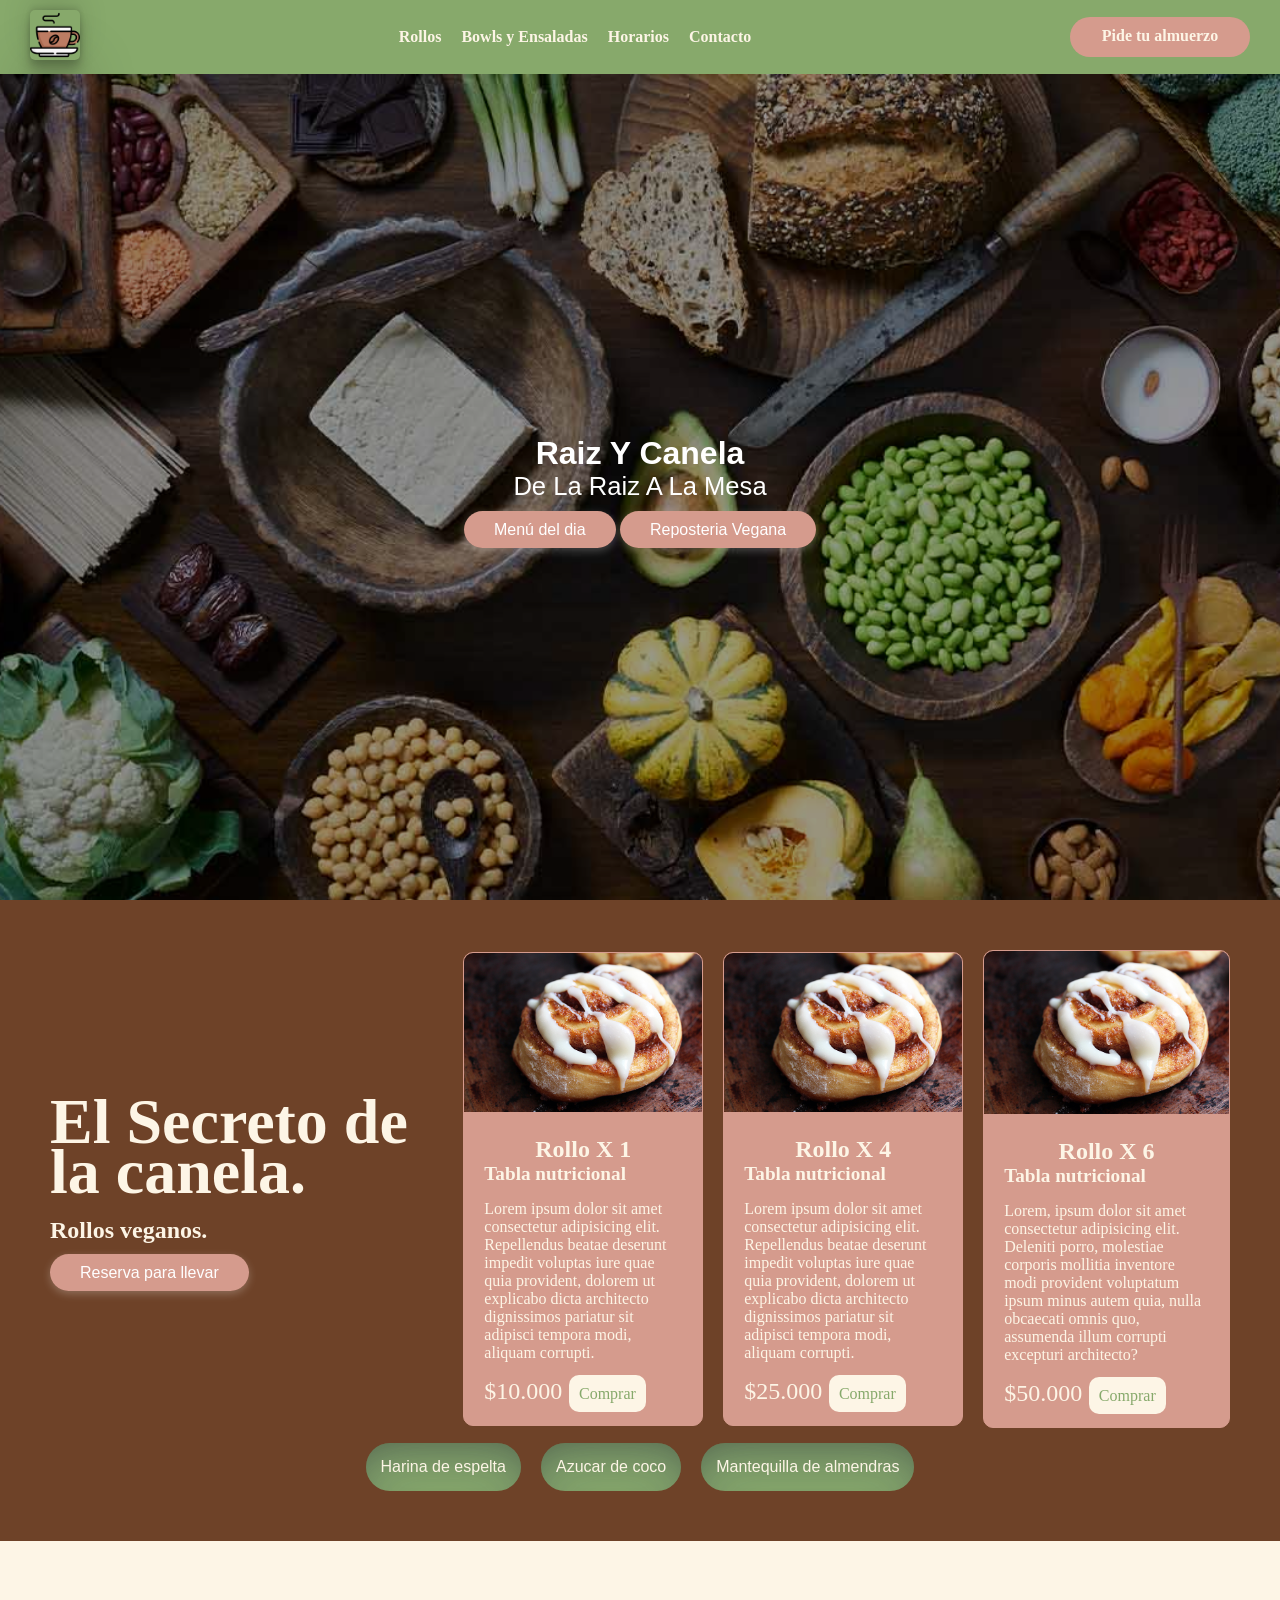
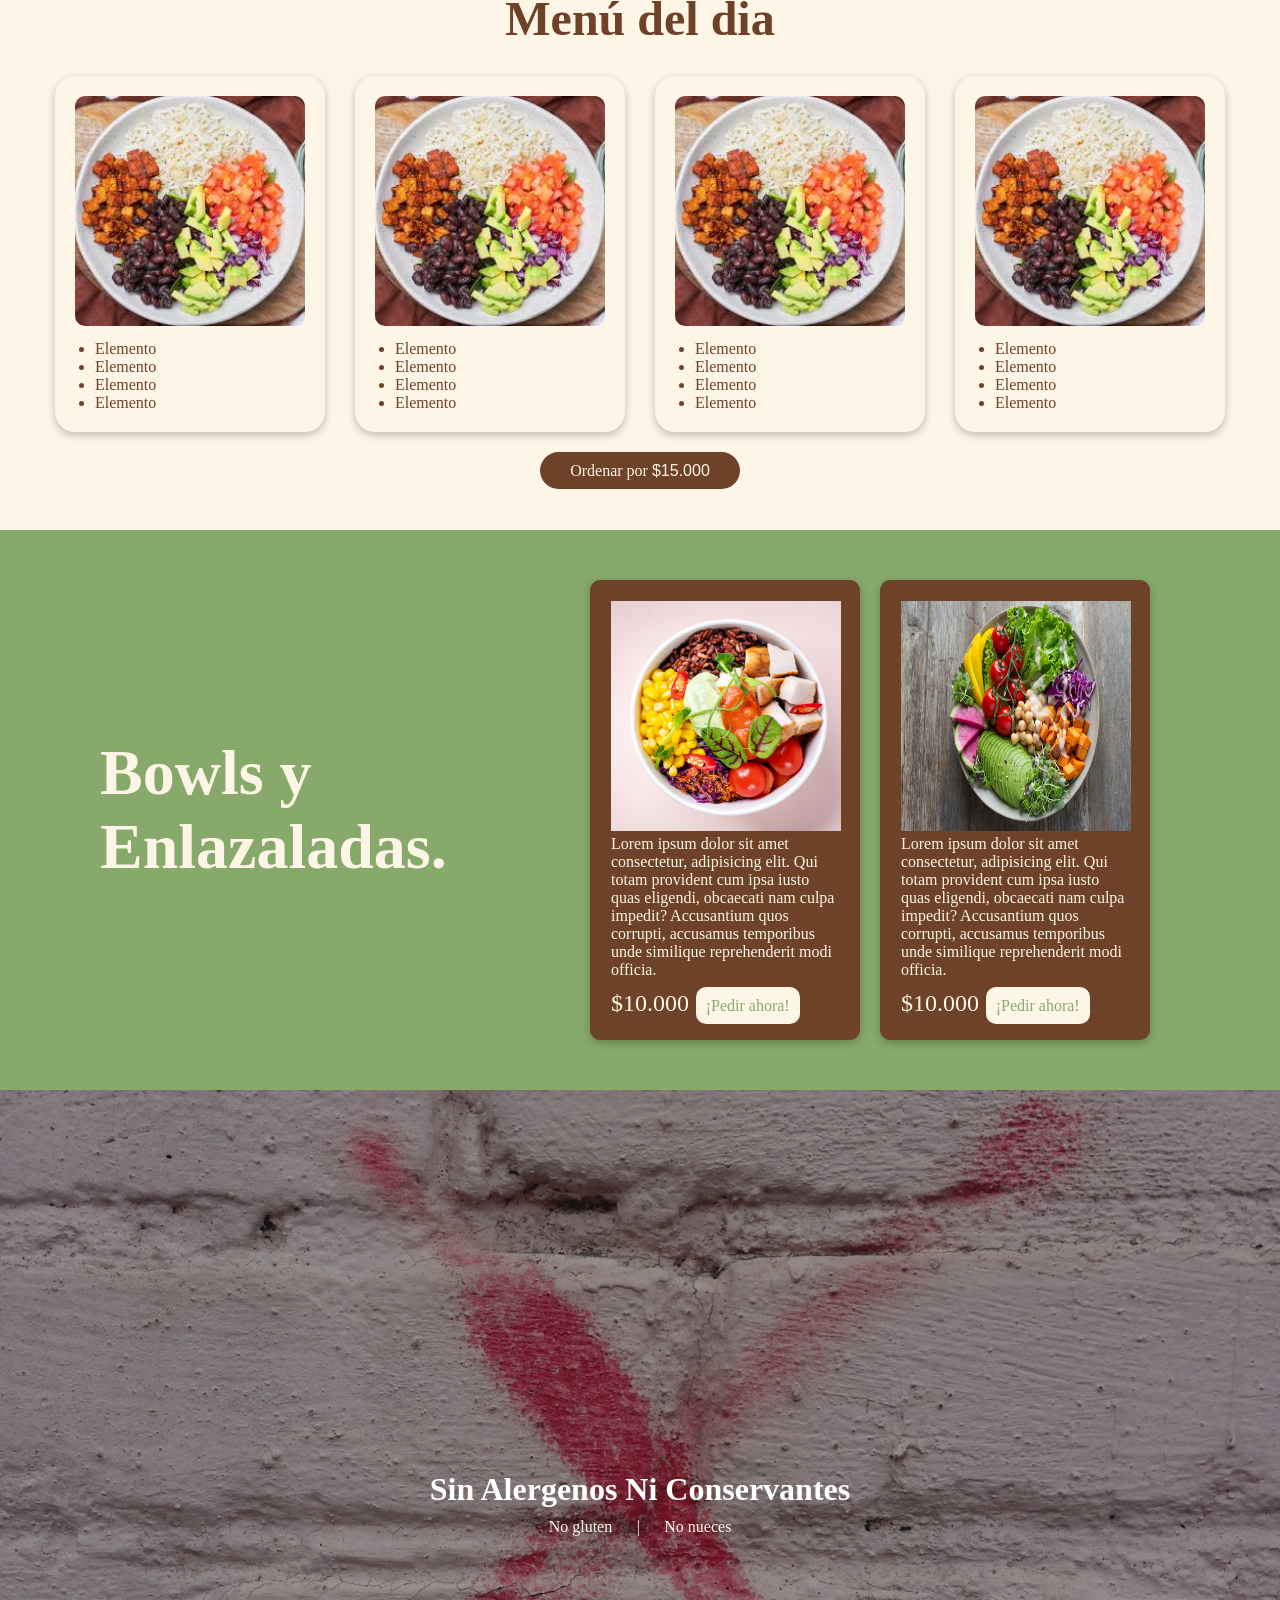
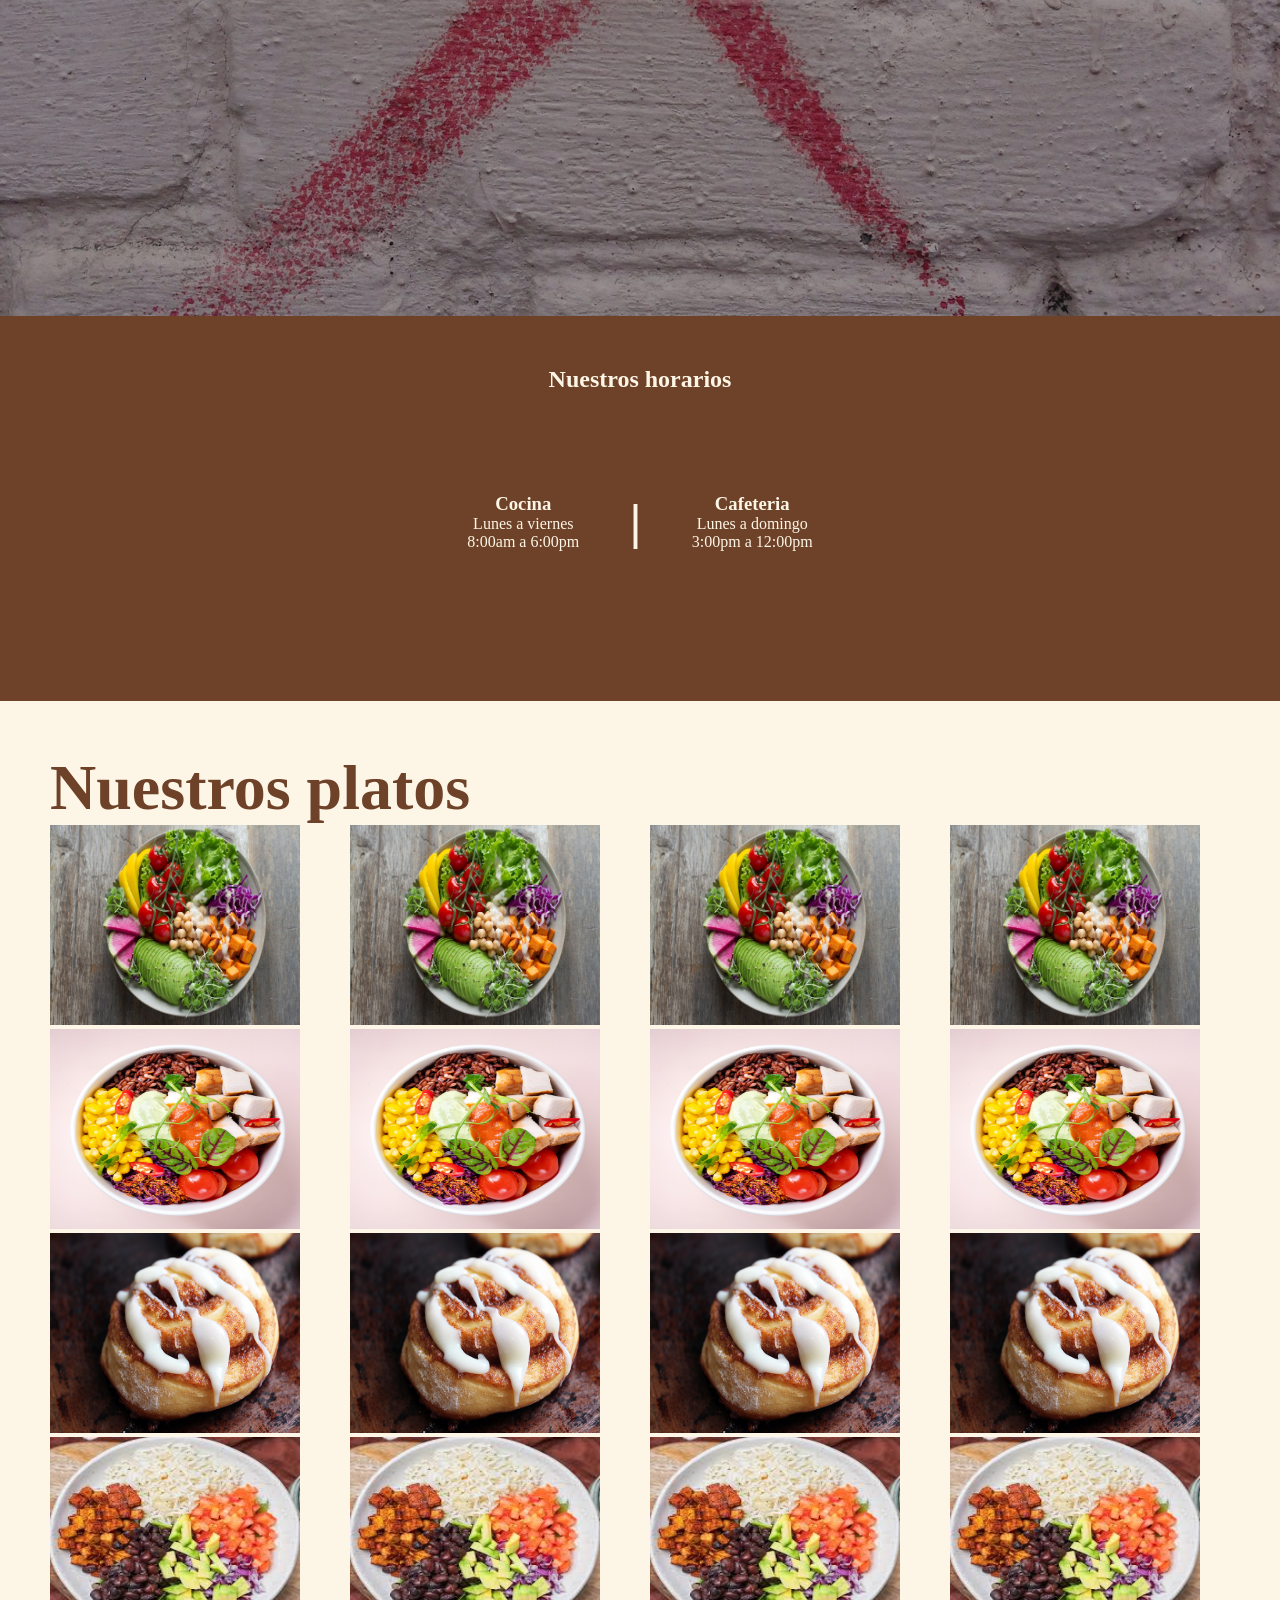
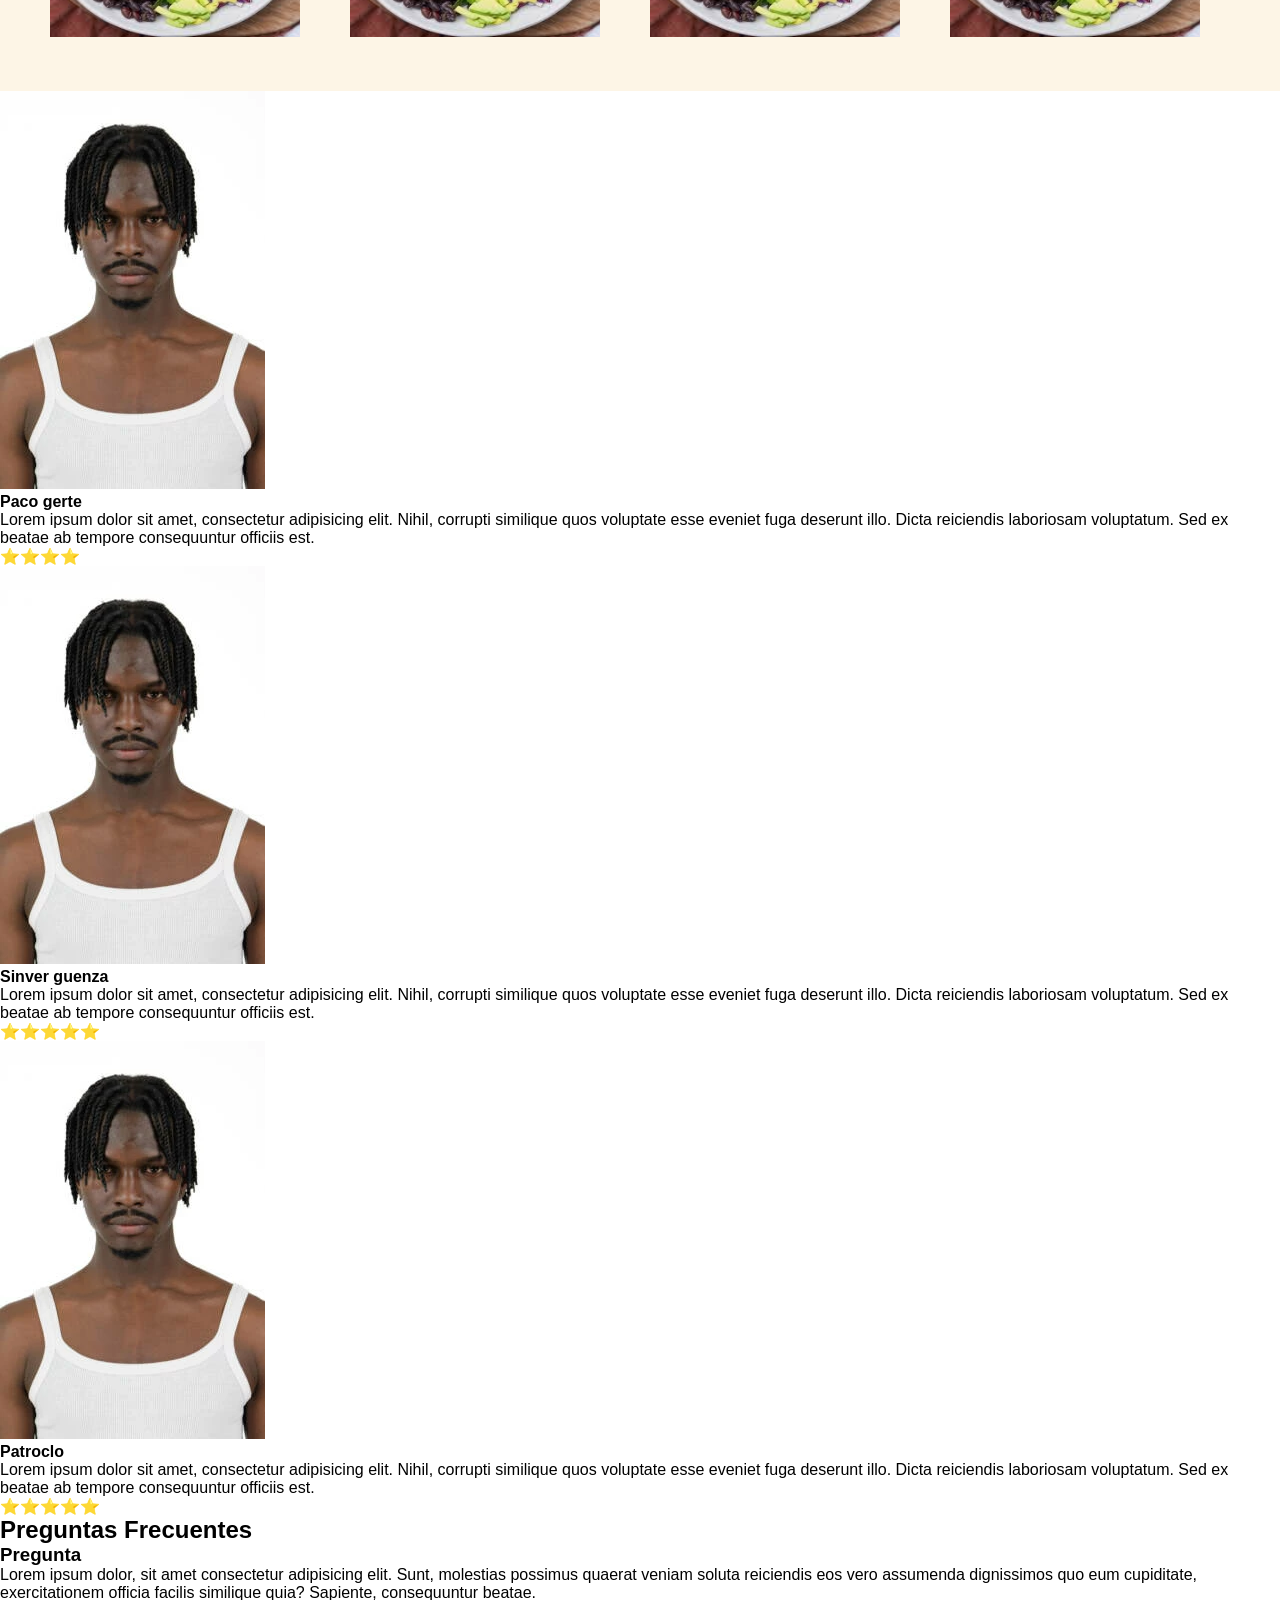
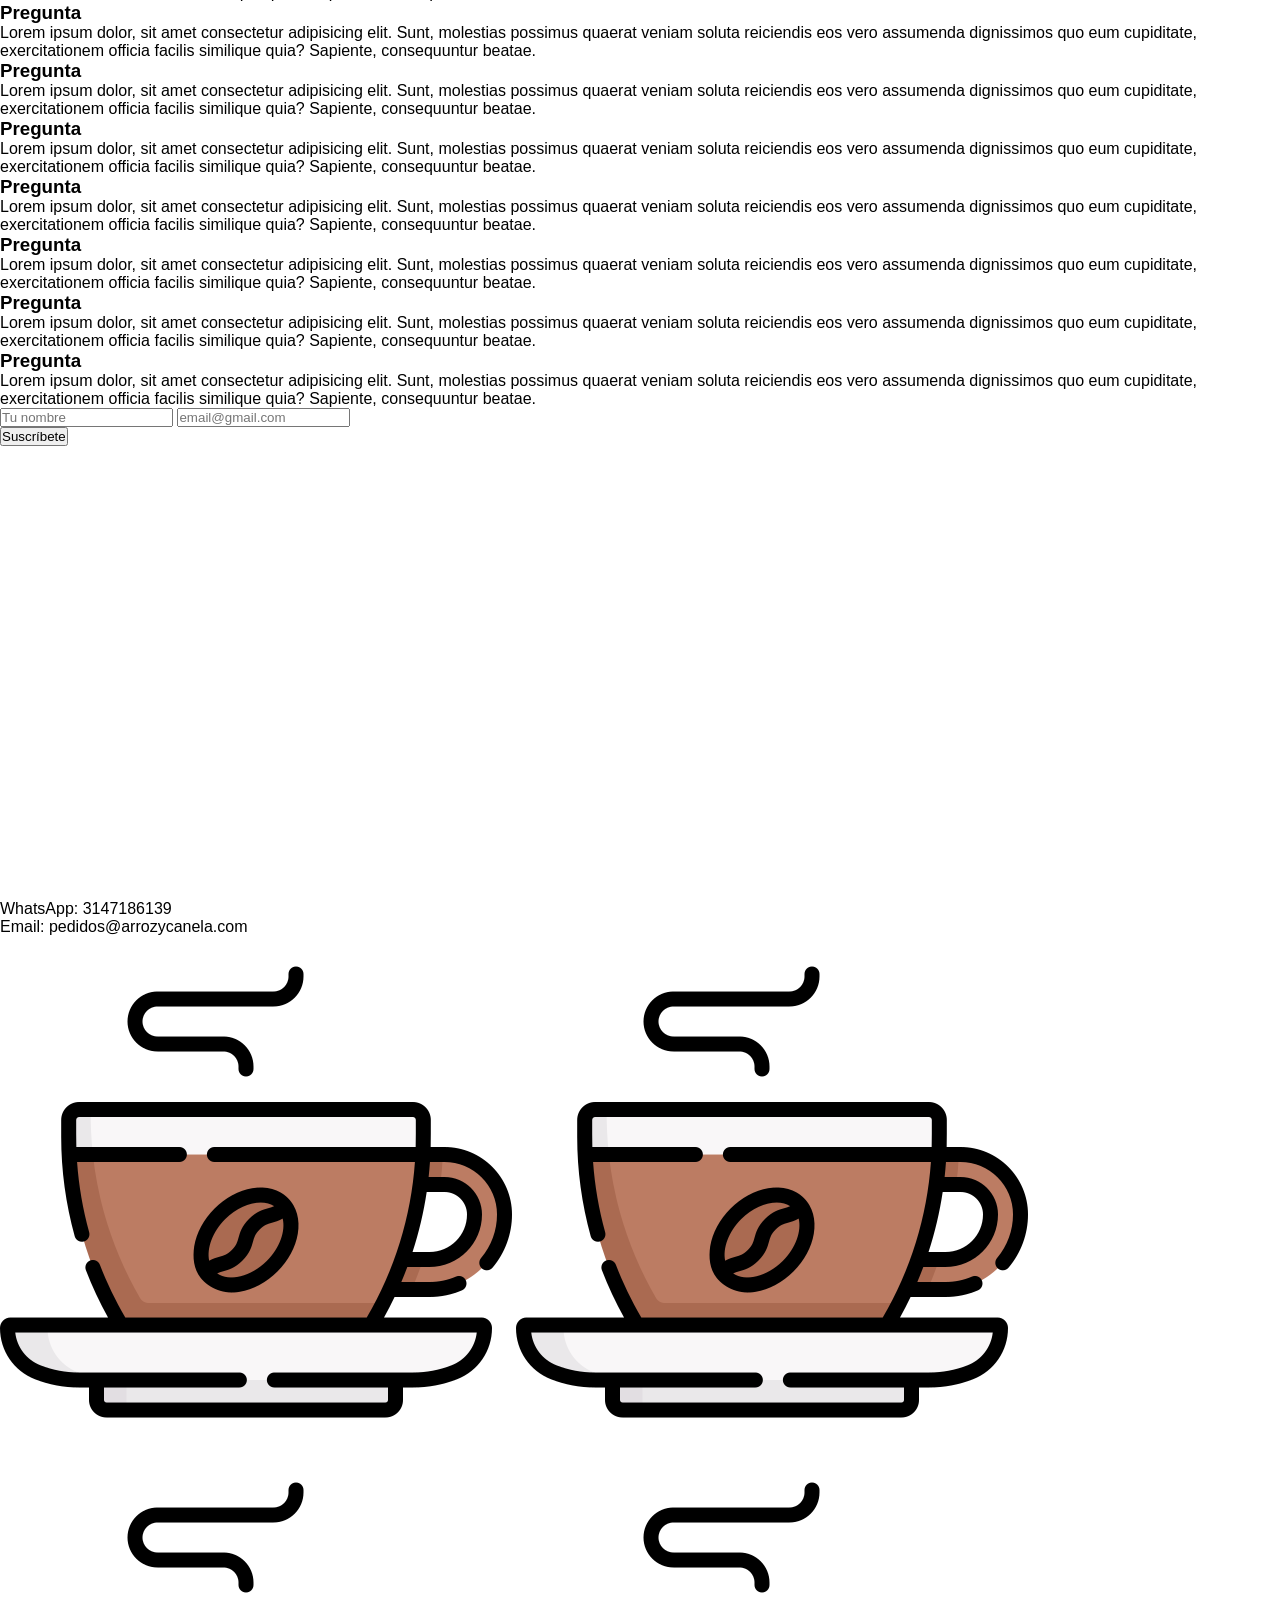
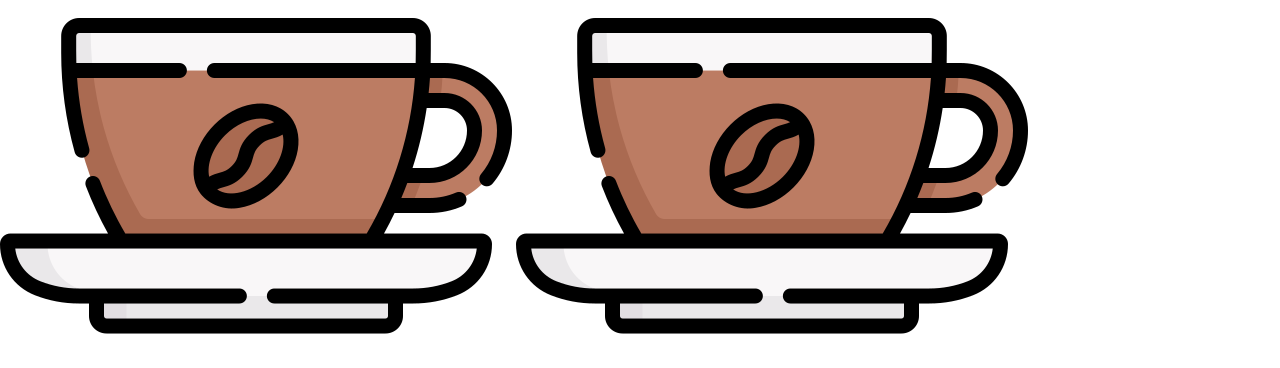
<file: raizYCanela/index.html>
<!DOCTYPE html>
<html lang="en">

<head>
    <meta charset="UTF-8">
    <meta name="viewport" content="width=device-width, initial-scale=1.0">
    <title>Raiz y Canela</title>
    <meta name="description" content="Raiz y Canela pagina web.">
    <link rel="shortcut icon" href="img/favicon-cafeteria.png" type="image/x-icon">
    <link rel="stylesheet" href="style.css">
</head>

<body>
    <header>
        <div class="logo">
            <a href="#">
                <img src="img/favicon-cafeteria.png" alt="Logo Raiz y Canela">
            </a>
        </div>
        <nav>
            <ul>
                <li><a href="">Rollos</a></li>
                <li><a href="">Bowls y Ensaladas</a></li>
                <li><a href="">Horarios</a></li>
                <li><a href="">Contacto</a></li>
            </ul>
        </nav>
        <div class="boton-pedir">
            <a href="https://wa.me/573147186139">Pide tu almuerzo</a>
        </div>
    </header>

    <section class="hero">
        <div class="capa-oscura"></div>
        <div class="capa-textos">
            <h1>Raiz y Canela</h1>
            <p>De la Raiz a la mesa</p>
            <div class="hero-botones">
                <a href="#">Menú del dia</a>
                <a href="#">Reposteria Vegana</a>
            </div>
        </div>
    </section>

    <section class="rollos">
        <div class="rollos-contenido">
            <div class="rollos-descripcion">
                <h2>El Secreto de la canela.</h2>
                <h3>Rollos veganos.</h3>
                <a href="https:/wa.me/573147186139">Reserva para llevar</a>
            </div>
            <div class="rollos-productos">
                <article class="rollo-producto">
                    <img src="img/rollo-canela-x1.jpg" alt="Rollos canela x1">
                    <div class="contenido-rollo">
                        <h2>Rollo X 1</h2>
                        <h3>Tabla nutricional</h3>
                        <p>Lorem ipsum dolor sit amet consectetur adipisicing elit. Repellendus beatae deserunt impedit
                            voluptas iure quae quia provident, dolorem ut explicabo dicta architecto dignissimos
                            pariatur
                            sit adipisci tempora modi, aliquam corrupti.</p>
                        <div class="precio">
                            <span>$10.000</span>
                            <a href="https:/wa.me/573147186139&
                        text=quiero%20pedir%20pedirte">Comprar</a>
                        </div>
                    </div>
                </article>

                <article class="rollo-producto">
                    <img src="img/rollo-canela-x1.jpg" alt="Rollos canela x4">
                    <div class="contenido-rollo">
                        <h2>Rollo X 4</h2>
                        <h3>Tabla nutricional</h3>
                        <p>Lorem ipsum dolor sit amet consectetur adipisicing elit. Repellendus beatae deserunt impedit
                            voluptas iure quae quia provident, dolorem ut explicabo dicta architecto dignissimos
                            pariatur
                            sit adipisci tempora modi, aliquam corrupti.</p>
                        <div class="precio">
                            <span>$25.000</span>
                            <a href="https:/wa.me/573147186139&
                        text=quiero%20pedir%20pedirte">Comprar</a>
                        </div>
                    </div>
                </article>

                <article class="rollo-producto">
                    <img src="img/rollo-canela-x1.jpg" alt="Rollos canela x6">
                    <div class="contenido-rollo">
                        <h2>Rollo X 6</h2>
                        <h3>Tabla nutricional</h3>
                        <p>Lorem, ipsum dolor sit amet consectetur adipisicing elit. Deleniti porro, molestiae corporis mollitia inventore modi provident voluptatum ipsum minus autem quia, nulla obcaecati omnis quo, assumenda illum corrupti excepturi architecto?</p>
                        <div class="precio">
                            <span>$50.000</span>
                            <a href="https:/wa.me/573147186139&
                        text=quiero%20pedir%20pedirte">Comprar</a>
                        </div>
                    </div>
                </article>
            </div>
        </div>
        <div class="rollos-ingredientes">
            <div class="rollo-ingrediente">Harina de espelta</div>
            <div class="rollo-ingrediente">Azucar de coco</div>
            <div class="rollo-ingrediente">Mantequilla de almendras</div>
        </div>
    </section>

    <section class="menu-dia">
        <h2>Menú del dia</h2>
        <div class="menu-items">
            <article class="opcion-almuerzo">
                <img src="img/almuerzo-vegano1.jpg" alt="Almuerzo del dia">
                <ul>
                    <li>Elemento</li>
                    <li>Elemento</li>
                    <li>Elemento</li>
                    <li>Elemento</li>
                </ul>
            </article>

            <article class="opcion-almuerzo">
                <img src="img/almuerzo-vegano1.jpg" alt="Almuerzo del dia">
                <ul>
                    <li>Elemento</li>
                    <li>Elemento</li>
                    <li>Elemento</li>
                    <li>Elemento</li>
                </ul>
            </article>

            <article class="opcion-almuerzo">
                <img src="img/almuerzo-vegano1.jpg" alt="Almuerzo del dia">
                <ul>
                    <li>Elemento</li>
                    <li>Elemento</li>
                    <li>Elemento</li>
                    <li>Elemento</li>
                </ul>
            </article>

            <article class="opcion-almuerzo">
                <img src="img/almuerzo-vegano1.jpg" alt="Almuerzo del dia">
                <ul>
                    <li>Elemento</li>
                    <li>Elemento</li>
                    <li>Elemento</li>
                    <li>Elemento</li>
                </ul>
            </article>
        </div>
        <div class="boton-ordenar">
        <a href="https:/wa.me/573147186139&
                        text=quiero%20pedir%20pedirte">Ordenar por <span>$15.000</span></a>
        </div>
    </section>

    <section class="bowls">
        <div class="bowl-titulo">
            <h2>Bowls y Enlazaladas.</h2>
        </div>
        <div class="bowls-items">
            <article class="bowl-item">
                <img src="img/producto-bowl.jpg" alt="producto bowl">
                <p>Lorem ipsum dolor sit amet consectetur, adipisicing elit. Qui totam provident cum ipsa iusto quas
                    eligendi, obcaecati nam culpa impedit? Accusantium quos corrupti, accusamus temporibus unde
                    similique reprehenderit modi officia.
                </p>
                <div class="precio">
                <span>$10.000</span>
                <a href="https:/wa.me/573147186139&
                        text=quiero%20pedir%20pedirte"><span>¡Pedir ahora!</span></a>
                </div>
            </article>

            <article class="enzalada-item">
                <img src="img/ensalada.jpg" alt="producto ensalada">
                <p>Lorem ipsum dolor sit amet consectetur, adipisicing elit. Qui totam provident cum ipsa iusto quas
                    eligendi, obcaecati nam culpa impedit? Accusantium quos corrupti, accusamus temporibus unde
                    similique reprehenderit modi officia.
                </p>
                <div class="precio">
                <span>$10.000</span>
                <a href="https:/wa.me/573147186139&
                        text=quiero%20pedir%20pedirte"><span>¡Pedir ahora!</span></a>
                </div>
            </article>
        </div>
    </section>

    <section class="mensaje-alergenos">
        <div class="capa-oscura"></div>
        <h2>Sin alergenos ni conservantes</h2>
        <div class="alergenos-item">
            <span>No gluten</span>
            <span>|</span>
            <span>No nueces</span>
        </div>
    </section>

    <section class="horarios">
        <h2>Nuestros horarios</h2>
        <div class="horarios-area">
            <div class="horarios-cocina">
                <h3>Cocina</h3>
                <p>Lunes a viernes <br>8:00am a 6:00pm</p>
            </div>
            <div class="linea">
                <span>|</span>
            </div>

            <div class="horarios-cafeteria">
                <h3>Cafeteria</h3>
                <p>Lunes a domingo <br> 3:00pm a 12:00pm</p>
            </div>
        </div>
    </section>

    <section class="nuestros-platos">
        <div class="platos-titulo">
            <h2>Nuestros platos</h2>
        </div>
        <div class="platos-galeria">
            <div class="galeria">
            <img src="img/ensalada.jpg" alt="imagen galeria de imagenes">
            <img src="img/producto-bowl.jpg" alt="imagen galeria de imagenes">
            <img src="img/rollo-canela-x1.jpg" alt="imagen galeria de imagenes">
            <img src="img/almuerzo-vegano1.jpg" alt="imagen galeria de imagenes">
            </div>
            <div class="galeria">
            <img src="img/ensalada.jpg" alt="imagen galeria de imagenes">
            <img src="img/producto-bowl.jpg" alt="imagen galeria de imagenes">
            <img src="img/rollo-canela-x1.jpg" alt="imagen galeria de imagenes">
            <img src="img/almuerzo-vegano1.jpg" alt="imagen galeria de imagenes">
            </div>
            <div class="galeria">
            <img src="img/ensalada.jpg" alt="imagen galeria de imagenes">
            <img src="img/producto-bowl.jpg" alt="imagen galeria de imagenes">
            <img src="img/rollo-canela-x1.jpg" alt="imagen galeria de imagenes">
            <img src="img/almuerzo-vegano1.jpg" alt="imagen galeria de imagenes">
            </div>
            <div class="galeria">
            <img src="img/ensalada.jpg" alt="imagen galeria de imagenes">
            <img src="img/producto-bowl.jpg" alt="imagen galeria de imagenes">
            <img src="img/rollo-canela-x1.jpg" alt="imagen galeria de imagenes">
            <img src="img/almuerzo-vegano1.jpg" alt="imagen galeria de imagenes">
            </div>
        </div>
    </section>

    <section class="testimonios">
        <article class="testimonio">
            <div class="testimonio-identificacion">
                <img src="img/persona.jpg" alt="Foto persona perfil">
                <h4>Paco gerte</h4>
            </div>
            <div class="testimonio-texto">
            <p>Lorem ipsum dolor sit amet, consectetur adipisicing elit. Nihil, corrupti similique quos voluptate esse
                eveniet fuga deserunt illo. Dicta reiciendis laboriosam voluptatum. Sed ex beatae ab tempore
                consequuntur officiis est.
            </p>
            <span>⭐⭐⭐⭐</span>
            </div>
        </article>

        <article class="testimonio">
            <div class="testimonio-identificacion">
                <img src="img/persona.jpg" alt="Foto persona perfil">
                <h4>Sinver guenza</h4>
            </div>
            <p>Lorem ipsum dolor sit amet, consectetur adipisicing elit. Nihil, corrupti similique quos voluptate esse
                eveniet fuga deserunt illo. Dicta reiciendis laboriosam voluptatum. Sed ex beatae ab tempore
                consequuntur officiis est.
            </p>
            <span>⭐⭐⭐⭐⭐</span>
        </article>

        <article class="testimonio">
            <div class="testimonio-identificacion">
                <img src="img/persona.jpg" alt="Foto persona perfil">
                <h4>Patroclo</h4>
            </div>
            <p>Lorem ipsum dolor sit amet, consectetur adipisicing elit. Nihil, corrupti similique quos voluptate esse
                eveniet fuga deserunt illo. Dicta reiciendis laboriosam voluptatum. Sed ex beatae ab tempore
                consequuntur officiis est.
            </p>
            <span>⭐⭐⭐⭐⭐</span>
        </article>
    </section>

    <section class="preguntas-frecuentes">
        <h2>Preguntas Frecuentes</h2>
        <div class="preguntas-items">
            <article class="pregunta-item">
                <h3>Pregunta</h3>
                <p>Lorem ipsum dolor, sit amet consectetur adipisicing elit. Sunt, molestias possimus quaerat veniam
                    soluta reiciendis eos vero assumenda dignissimos quo eum cupiditate, exercitationem officia facilis
                    similique quia? Sapiente, consequuntur beatae.</p>
            </article>

            <article class="pregunta-item">
                <h3>Pregunta</h3>
                <p>Lorem ipsum dolor, sit amet consectetur adipisicing elit. Sunt, molestias possimus quaerat veniam
                    soluta reiciendis eos vero assumenda dignissimos quo eum cupiditate, exercitationem officia facilis
                    similique quia? Sapiente, consequuntur beatae.</p>
            </article>

            <article class="pregunta-item">
                <h3>Pregunta</h3>
                <p>Lorem ipsum dolor, sit amet consectetur adipisicing elit. Sunt, molestias possimus quaerat veniam
                    soluta reiciendis eos vero assumenda dignissimos quo eum cupiditate, exercitationem officia facilis
                    similique quia? Sapiente, consequuntur beatae.</p>
            </article>

            <article class="pregunta-item">
                <h3>Pregunta</h3>
                <p>Lorem ipsum dolor, sit amet consectetur adipisicing elit. Sunt, molestias possimus quaerat veniam
                    soluta reiciendis eos vero assumenda dignissimos quo eum cupiditate, exercitationem officia facilis
                    similique quia? Sapiente, consequuntur beatae.</p>
            </article>

            <article class="pregunta-item">
                <h3>Pregunta</h3>
                <p>Lorem ipsum dolor, sit amet consectetur adipisicing elit. Sunt, molestias possimus quaerat veniam
                    soluta reiciendis eos vero assumenda dignissimos quo eum cupiditate, exercitationem officia facilis
                    similique quia? Sapiente, consequuntur beatae.</p>
            </article>

            <article class="pregunta-item">
                <h3>Pregunta</h3>
                <p>Lorem ipsum dolor, sit amet consectetur adipisicing elit. Sunt, molestias possimus quaerat veniam
                    soluta reiciendis eos vero assumenda dignissimos quo eum cupiditate, exercitationem officia facilis
                    similique quia? Sapiente, consequuntur beatae.</p>
            </article>

            <article class="pregunta-item">
                <h3>Pregunta</h3>
                <p>Lorem ipsum dolor, sit amet consectetur adipisicing elit. Sunt, molestias possimus quaerat veniam
                    soluta reiciendis eos vero assumenda dignissimos quo eum cupiditate, exercitationem officia facilis
                    similique quia? Sapiente, consequuntur beatae.</p>
            </article>

            <article class="pregunta-item">
                <h3>Pregunta</h3>
                <p>Lorem ipsum dolor, sit amet consectetur adipisicing elit. Sunt, molestias possimus quaerat veniam
                    soluta reiciendis eos vero assumenda dignissimos quo eum cupiditate, exercitationem officia facilis
                    similique quia? Sapiente, consequuntur beatae.</p>
            </article>
        </div>
    </section>

    <section class="suscripcion">
        <div class="formulario">
            <input type="text" name="nombre" id="nombre" placeholder="Tu nombre">
            <input type="email" name="email" id="email" placeholder="email@gmail.com">
        </div>
        <button type="submit">Suscríbete</button>
    </section>

    <footer>
        <div class="mapa">
            <iframe
                src="https://www.google.com/maps/embed?pb=!1m14!1m12!1m3!1d1159.365716194253!2d-75.61639784258996!3d4.866237897554371!2m3!1f0!2f0!3f0!3m2!1i1024!2i768!4f13.1!5e0!3m2!1ses!2sco!4v1772554873824!5m2!1ses!2sco"
                width="600" height="450" style="border:0;" allowfullscreen="" loading="lazy"
                referrerpolicy="no-referrer-when-downgrade"></iframe>
        </div>

        <div class="informacion">
            <ul>
                <li>WhatsApp: <a href="https:/wa.me/573147186139"></a>3147186139</li>
                <li>Email: <a href=""></a>pedidos@arrozycanela.com</li>
            </ul>
            <div class="redes">
                <img src="img/favicon-cafeteria.png" alt="facebook">
                <img src="img/favicon-cafeteria.png" alt="facebook">
                <img src="img/favicon-cafeteria.png" alt="facebook">
                <img src="img/favicon-cafeteria.png" alt="facebook">
            </div>
        </div>
    </footer>

</body>

</html>
</file>
<file: raizYCanela/style.css>
*{
    margin: 0;
    padding: 0;
    box-sizing: border-box;
    font-family: sans-serif;
}

@import url("https://fonts.googleapis.com/css2?family=Montserrat:wght@300;400&family=Playlist+Script&display=swap");
@import url("https://fonts.googleapis.com/css2?family=Open+Sans:wght@300;400&family=Brush+Script+Std&display=swap");

:root{
    --color-fondo:#FDF5E6;
    --color-texto:#6E4228;
    --color-detalle-verde:#87A96B;
    --color-btn-naranja: #d59b8d;
    --fuente-cuerpo: "Opens Sans";
    --fuente-titulos: "Montserrat";
    --sombra-botones-oscuro: rgba(0, 0, 0, 0.24) 0px 3px 8px;
    --sombra-botones-claro: rgba(255, 255, 255, 0.24) 0px 3px 8px;
    --margen-interna-secciones:50px;
}

header{
    background-color: var(--color-detalle-verde);
    display: flex;
    flex-direction: row;
    justify-content: space-between;
    padding: 10px 30px;
    align-items: center;

}

.logo img{
    height: 50px;
    border-radius: 5px;
    box-shadow: rgba(0, 0, 0, 0.25) 0px 54px 55px, rgba(0, 0, 0, 0.12) 0px -12px 30px, rgba(0, 0, 0, 0.12) 0px 4px 6px, rgba(0, 0, 0, 0.17) 0px 12px 13px, rgba(0, 0, 0, 0.09) 0px -3px 5px;

}

nav ul{
    display: flex;
    flex-direction: row;
    justify-content: space-evenly;
    gap: 20px;
}
nav ul li{
    list-style: none;
}
nav ul li a{
    text-decoration: none;
    color:var(--color-fondo);
    font-family:var(--fuente-titulos);
    font-weight: 600;
}

.boton-pedir a{
    text-decoration: none;
    padding: 10px;
    background-color:var(--color-btn-naranja);
    width: 180px;
    height: 40px;
    border-radius: 25px;
    display: flex;
    color: var(--color-fondo);
    justify-content: center;
    font-family:var(--fuente-titulos);
    font-weight: 600;
}

.hero{
    background-image: url("img/hero.jpg");
    height: calc(100vh - 74px);
    background-color: var(--color-fondo);
    background-position: center;
    background-size: cover;
    background-repeat: no-repeat; /*Para que no se repita y no consuma recursos*/
    position: relative;
    display: flex;
    flex-direction: column;
    justify-content: center;
    align-items: center;
    text-align: center;
    h1{
        color: white;
        font-size: 2rem;
        text-transform: capitalize;
    }

    p{
        color: white;
        font-size: 1.6rem;
        text-transform: capitalize;
    }

    a{
        text-decoration: none;
        color: white;
        background-color: var(--color-btn-naranja);
        padding: 10px 30px;
        border-radius: 25px;
        box-shadow: var(--sombra-botones-claro);
    }
    .hero-botones{
        margin-top: 20px;
    }
}
.capa-oscura{
    width: 100%;
    height: 100%;
    background-color:rgba(0, 0, 0, 0.4);
    position: absolute;
    z-index: 0;
}

.capa-textos{
    z-index: 1;
}

.rollos{
    background-color:var(--color-texto);
    display: flex;
    flex-direction: column;
    justify-content: center;
    align-items: center;
    padding: var(--margen-interna-secciones);
    color: var(--color-fondo);
    flex-wrap: wrap;
}

.rollos-contenido{
    display: flex;
    flex-direction: row;
    justify-content: center;
    align-items: center;
    width: 100%;
    gap: 30px;
    flex-wrap: wrap;
}

.rollos-descripcion{
    flex: 1;
    width: 100%;
    h2{
        font-family: var(--fuente-titulos);
        font-size: 4rem;
        line-height: 50px;
    }

    h3{
        font-family: var(--fuente-titulos);
        font-size: 1.5rem;
        margin: 20px 0;
    }

    a{
        text-decoration: none;
        color: white;
        background-color: var(--color-btn-naranja);
        padding: 10px 30px;
        border-radius: 25px;
        box-shadow: var(--sombra-botones-claro);
    }

}

.rollos-productos{
    flex: 2;
    width: 100%;
    display: flex;
    flex-direction: row;
    justify-content: center;
    align-items: center;
    flex-wrap: nowrap;
    gap: 20px;
}

.rollo-producto{
    border: 1px solid var(--color-btn-naranja);
    border-radius: 10px;
    background-color: var(--color-btn-naranja);
    overflow: hidden;
    img{
        width: 100%;
    }

}
.rollo-producto img{
    width: 100%;
}

.contenido-rollo{
    padding: 20px;
    font-family: var(--fuente-cuerpo);

    h2{
        text-align: center;
        font-size: 1.5rem;
        font-family: var(--fuente-titulos);
    }

    h3{
        font-size: 1.2rem;
        font-family: var(--fuente-titulos);
    }

    p{
        font-family: var(--color-texto);
        margin: 15px 0;
    }
    .precio{
        font-size: 1.5rem;
    }
    .precio a{
        text-decoration: none;
        color: var(--color-detalle-verde);
        background-color: var(--color-fondo);
        padding: 10px 10px;
        border-radius: 10px;
        text-align: center;
        font-size: 1rem;
    }
}

.rollos-ingredientes{
    display: flex;
    flex-direction: row;
    justify-content: space-between;
    text-align: center;
    gap: 20px;
    
    .rollo-ingrediente{
    background-color: var(--color-detalle-verde);
    box-shadow: rgba(50, 50, 93, 0.25) 0px 30px 60px -12px inset, rgba(0, 0, 0, 0.3) 0px 18px 36px -18px inset;
    padding: 15px;
    border-radius: 0px 10px;
    margin-top: 15px;
    border-radius: 25px;
}
}

.menu-dia{
    background-color:var(--color-fondo);
    display: flex;
    flex-direction: column;
    gap: 30px;
    text-align: center;
    padding: var(--margen-interna-secciones);
    color: var(--color-texto);
    h2{
        font-size: 3rem;
        font-family: var(--fuente-titulos);
    }
    .menu-items{
        display: flex;
        gap: 30px;
        flex-wrap: wrap;
        justify-content: center;
        align-items: center;
    }
    .opcion-almuerzo{
        box-shadow: var(--sombra-botones-oscuro);
        padding: 20px;
        border-radius: 20px;
        text-align: left;
        width: 270px;
        img{
            border-radius: 10px;
            width: 100%;

        }

        ul{
            margin-left: 20px;
            margin-top: 10px;
            li{
                font-family: var(--fuente-cuerpo);
            }
        }
    }
}
.bowls{
    background-color:var(--color-detalle-verde);
    display: flex;
    flex-direction: row;
    justify-content: center;
    align-items: center;
    padding: var(--margen-interna-secciones);
    color: var(--color-fondo);
    flex-wrap: wrap;

}

.bowl-titulo{
    flex: 1;
    margin-bottom: 10px;
    margin: var(--margen-interna-secciones);
    h2{
        font-family: var(--fuente-titulos);
        font-size: 4rem;
    }
}

.bowls-items{
    flex: 2;
    display: flex;
    flex-direction: row;
    justify-content: center;
    align-items: center;
    width: 100%;
    gap: 20px;
    flex-wrap: wrap;
    display: flex;
}

.bowl-item{
    box-shadow: var(--sombra-botones-oscuro);
    padding: 20px;
    border-radius: 20px;
    text-align: left;
    width: 270px;
    height: 460px;
    border: 1px solid var(--color-texto);
    border-radius: 10px;
    background-color: var(--color-texto);
    overflow: hidden;
    flex-wrap: wrap;
    img{
        width: 230px;
    }
    p{
        font-family: var(--fuente-cuerpo);
    }
    
}

.enzalada-item{
    box-shadow: var(--sombra-botones-oscuro);
    padding: 20px;
    border-radius: 20px;
    text-align: left;
    width: 270px;
    height: 460px;
    border: 1px solid var(--color-texto);
    border-radius: 10px;
    background-color: var(--color-texto);
    overflow: hidden;
    flex-wrap: wrap;
    img{
        width: 230px;
        height: 230px;
    }
    p{
        font-family: var(--fuente-cuerpo);
    }

    
}

.precio{
        font-size: 1.5rem;
        margin-top: 10px;
        span{
            font-family: var(--fuente-cuerpo);
        }
        a{
            font-family: var(--fuente-cuerpo);
        }
    }
    .precio a{
        text-decoration: none;
        color: var(--color-detalle-verde);
        background-color: var(--color-fondo);
        padding: 10px 10px;
        border-radius: 10px;
        text-align: center;
        font-size: 1rem;
    }

.mensaje-alergenos{
    background-image: url("img/no-alergenos-no-conservantes.jpg");
    height: calc(100vh - 74px);
    background-color: var(--color-fondo);
    background-position: center;
    background-size: cover;
    background-repeat: no-repeat; /*Para que no se repita y no consuma recursos*/
    position: relative;
    display: flex;
    flex-direction: column;
    justify-content: center;
    align-items: center;
    text-align: center;
    h2{
        color: white;
        font-size: 2rem;
        text-transform: capitalize;
        z-index: 1;
        margin-bottom: 10px;
        font-family: var(--fuente-titulos);
    }
    span{
        color: var(--color-fondo);
        margin: 10px;
        font-family: var(--fuente-cuerpo);
    }
}
.alergenos-item{
    z-index: 1;
}

.horarios{
    background-color:var(--color-texto);
    display: flex;
    flex-direction: column;
    justify-content: center;
    align-items: center;
    padding: var(--margen-interna-secciones);
    color: var(--color-fondo);
    h2{
        font-family: var(--fuente-titulos);
    }
    h3{
        font-family: var(--fuente-titulos);
    }
    p{
        font-family: var(--fuente-cuerpo);
    }
}
.horarios-area{
    display: flex;
    flex-direction: row;
    justify-content: center;
    align-items: center;
    margin: var(--margen-interna-secciones);
}
.horarios-cocina{
    margin: var(--margen-interna-secciones);
    text-align: center;
}

.horarios-cafeteria{
    margin: var(--margen-interna-secciones);
    text-align: center;
}
.linea{
    font-size: 3rem;
}

.boton-ordenar{
    a{
        background-color: var(--color-texto);
        color: var(--color-fondo);
        text-decoration: none;
        padding: 10px 30px;
        border-radius: 25px;
        box-shadow: var(--sombra-botones-claro);
        font-family: var(--fuente-cuerpo);
    }
}
.nuestros-platos{
    background-color: var(--color-fondo);
    display: flex;
    flex-direction: row;
    justify-content: center;
    align-items: center;
    padding: var(--margen-interna-secciones);
    color: var(--color-fondo);
    width: 100%;
    flex-wrap: wrap;
}

.platos-titulo{
    flex: 1;
    h2{
        font-family: var(--fuente-titulos);
        font-size: 4rem;
        color: #6E4228;
    }
}

.platos-galeria{
    flex: 2;
    display: flex;
    flex-direction: row;
    justify-content: center;
    align-items: center;
    gap: 20px;
    flex-wrap: nowrap;
    img{
        width: 250px;
        height: 200px;
    }
}
</file>
